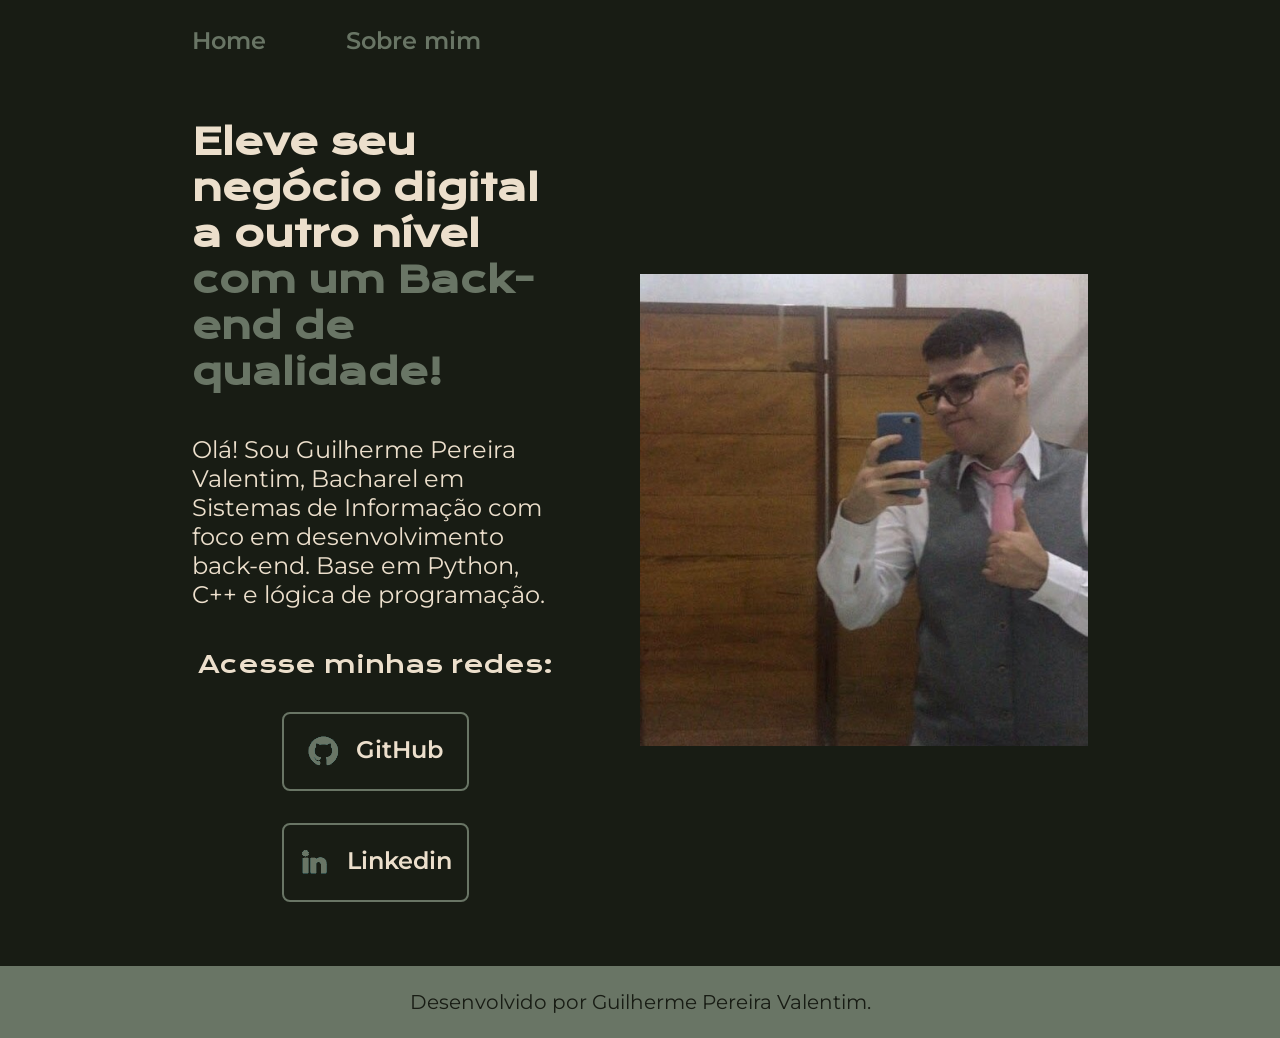
<file: index.html>
<!DOCTYPE html>
<html lang="pt-br">
<head>
    <meta charset="UTF-8">
    <meta http-equiv="X-UA-Compatible" content="IE=edge">
    <meta name="viewport" content="width=device-width, initial-scale=1.0">
    <title>Portfolio</title>
    <link rel="stylesheet" href="./styles/style.css">
</head>
<body>
    <header class="cabecalho">
        <nav class="cabecalho__menu">
            <a class="cabecalho__menu__link" href="index.html">Home</a>
            <a class="cabecalho__menu__link" href="about.html">Sobre mim</a>
        </nav>
    </header>
    <main class="apresentacao">
        <section class="apresentacao__conteudo">
            <h1 class="apresentacao__conteudo__titulo">Eleve seu negócio digital a outro nível <strong class="titulo-destaque">com um Back-end de qualidade!</strong></h1>
            <p class="apresentacao__conteudo__texto">Olá! Sou Guilherme Pereira Valentim, Bacharel em Sistemas de Informação com foco em desenvolvimento back-end. Base em
Python, C++ e lógica de programação. </p>
            <div class="apresentacao__links">
                <h2 class="apresentacao__links_subtitulo">Acesse minhas redes:</h2>
                <a class="apresentacao__links__navegacao" href="https://github.com/guilhermevaalentim">
                    <img src="./assets/github.png">
                    GitHub
                </a>
                <a class="apresentacao__links__navegacao" href="https://www.linkedin.com/in/guilherme-valentim-5313a6212/">
                    <img src="./assets/linkedin.png">
                    Linkedin
                </a>

            </div>
        </section>
        <img class="apresentacao__imagem" src="./assets/eu.jpeg" alt="foto minha">
    </main>
    <footer class="rodape">
        <p>Desenvolvido por Guilherme Pereira Valentim.</p>
    </footer>
</body>
</html>
</file>
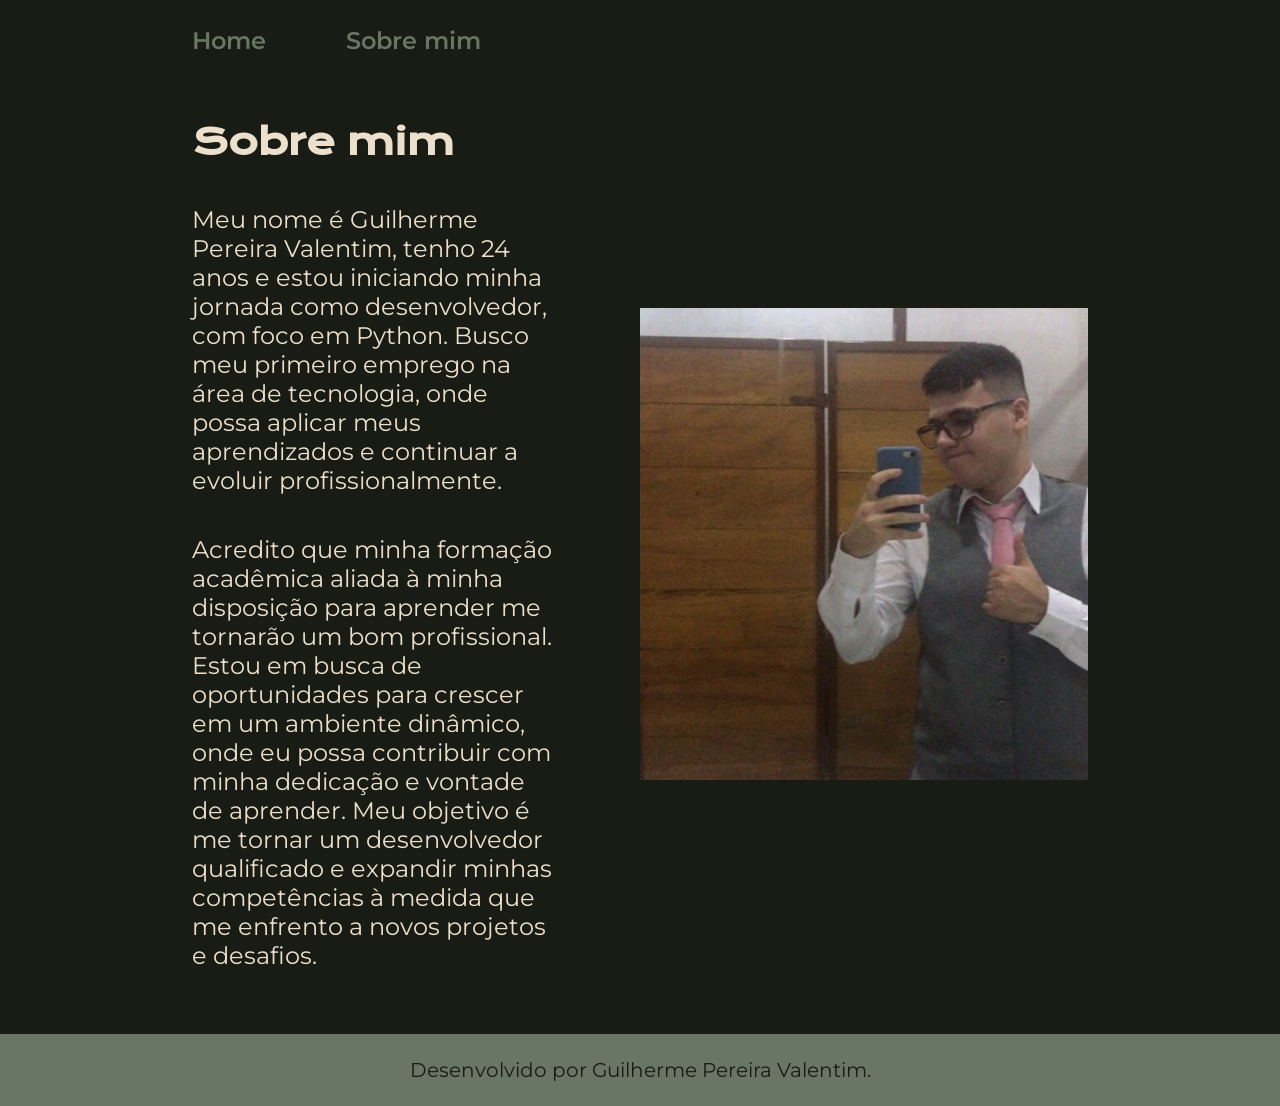
<file: about.html>
<!DOCTYPE html>
<html lang="pt-br">
<head>
    <meta charset="UTF-8">
    <meta name="viewport" content="width=device-width, initial-scale=1.0">
    <title>Sobre mim</title>
    <link rel="stylesheet" href="./styles/style.css">
</head>
<body>
    <header class="cabecalho">
        <nav class="cabecalho__menu">
            <a class="cabecalho__menu__link" href="index.html">Home</a>
            <a class="cabecalho__menu__link" href="about.html">Sobre mim</a>
        </nav>
    </header>
    <main class="apresentacao">
        <section class="apresentacao__conteudo">
            <h1 class="apresentacao__conteudo__titulo">Sobre mim</h1>
            <p class="apresentacao__conteudo__texto">Meu nome é Guilherme Pereira Valentim, tenho 24 anos e estou iniciando minha jornada como desenvolvedor, com foco em Python. Busco meu primeiro emprego na área de tecnologia, onde possa aplicar meus aprendizados e continuar a evoluir profissionalmente.</p>
            <p class="apresentacao__conteudo__texto">Acredito que minha formação acadêmica aliada à minha disposição para aprender me tornarão um bom profissional. Estou em busca de oportunidades para crescer em um ambiente dinâmico, onde eu possa contribuir com minha dedicação e vontade de aprender. Meu objetivo é me tornar um desenvolvedor qualificado e expandir minhas competências à medida que me enfrento a novos projetos e desafios.</p>
        </section>
        <img class="apresentacao__imagem" src="./assets/eu.jpeg" alt="foto minha">
    </main>
    <footer class="rodape">
        <p>Desenvolvido por Guilherme Pereira Valentim.</p>
    </footer>
</body>
</html>
</file>
<file: styles/style.css>
@import url('https://fonts.googleapis.com/css2?family=Krona+One&family=Montserrat:ital,wght@0,600;1,600&display=swap');

:root {
    --cor-primaria: #181C14; 
    --cor-secundaria: #ECDFCC;
    --cor-terciaria: #697565;
    --cor-hover: #3C3D37;

    --fonte-principal: 'Krona One', sans-serif;
    --fonte-secundaria: 'Montserrat' , sans-serif;
}

* {
    margin: 0;
    padding: 0;;
}

body {
    /* height: 100vh; */
    box-sizing: border-box;
    background-color: var(--cor-primaria);
    color: var(--cor-secundaria);
}

.cabecalho {
    padding: 2% 0% 0% 15%;
    
}

.cabecalho__menu {
    display: flex;
    gap: 80px;

}

.cabecalho__menu__link {
    font-family: var(--fonte-secundaria);
    font-weight: 600;
    font-size: 1.5rem;
    color: var(--cor-terciaria);
    text-decoration: none;
}

.apresentacao {
    padding: 5% 15%;
    display: flex;
    align-items: center;
    justify-content: space-between;
    gap: 82px;
}

.apresentacao__conteudo {
    width: 50%;
    display: flex;
    flex-direction: column;
    gap: 40px;
}

.apresentacao__conteudo__titulo {
    font-size: 2.25rem;
    font-family: var(--fonte-principal);
}

.titulo-destaque {
    color: var(--cor-terciaria);
}

.apresentacao__conteudo__texto {
    font-size: 1.5rem;
    font-family: var(--fonte-secundaria);
}

.apresentacao__links {
    display: flex;
    flex-direction: column;
    justify-content: space-between;
    align-items: center;
    gap: 32px;
}

.apresentacao__links_subtitulo {
    font-family: var(--fonte-principal);
    font-weight: 400;
    font-size: 1.5rem;
}

.apresentacao__links__navegacao {
    display: flex;
    justify-content: center;
    gap: 16px;
    border: 2px solid var(--cor-terciaria);
    width: 50%;
    text-align: center;
    border-radius: 8px;
    font-size: 1.5rem;
    font-weight: 600;
    padding: 21.5px 0px;
    text-decoration: none;
    color: var(--cor-secundaria);
    font-family: var(--fonte-secundaria);

}

.apresentacao__links__link:hover {
    background: var(--cor-hover);
}

.apresentacao__imagem {
    width: 50%;
}

.rodape {
    padding: 24px;
    color: var(--cor-primaria);
    background-color: var(--cor-terciaria);
    text-align: center;
    font-family: var(--fonte-secundaria);
    font-size: 1.25rem;
    font-weight: 400;

}

@media (max-width: 1200px) {

    .cabecalho {
        padding: 10%;
    }

    .cabecalho__menu{
        justify-content: center;
    }

    .apresentacao {
        flex-direction: column-reverse;
        padding: 5%;
    }

    .apresentacao__conteudo{
        width: auto;
    }
}
</file>
